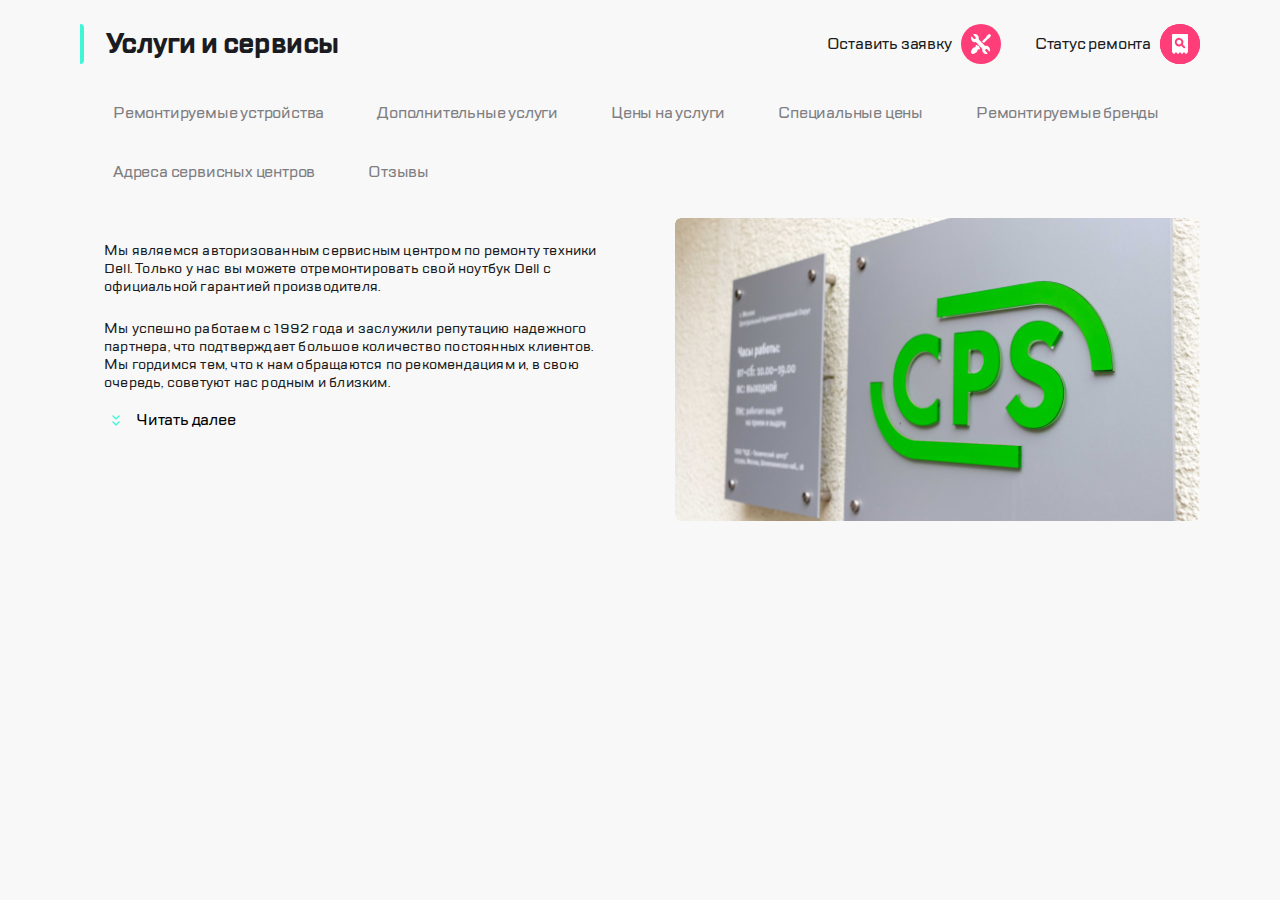
<file: index.html>
<!DOCTYPE html>
<html lang="ru">
  <head>
    <meta charset="UTF-8" />
    <meta http-equiv="X-UA-Compatible" content="IE=edge" />
    <meta name="viewport" content="width=device-width, initial-scale=1.0" />
    <link rel="stylesheet" href="./reset.css" />
    <link rel="stylesheet" href="./style.css" />
    <link rel="stylesheet" href="./min768.css" />
    <link rel="stylesheet" href="./min1120.css" />
    <title>Document</title>
  </head>
  <body>
    <div class="site">
      <header class="header">
        <ul class="header__list">
          <li class="header__item">
            <button type="button" aria-label="Иконка боковая" class="btn">
              <span class="btn__img"
                ><img src="./img/iconburger.svg" alt="Боковая кнопка"
              /></span>
            </button>
          </li>

          <li class="header__item">
            <a aria-label="Логотип" href="./index.html" class="logo"
              ><img src="./img/header__logo.svg" alt="Логотип"
            /></a>
          </li>

          <li class="header__item">
            <button type="button" aria-label="Иконка звонка" class="btn">
              <span class="btn__img"
                ><img src="./img/iconcall.svg" alt="#"
              /></span>
            </button>
          </li>

          <li class="header__item">
            <button type="button" aria-label="Иконка чата" class="btn">
              <span class="btn__img"
                ><img src="./img/iconchat.svg" alt="#"
              /></span>
            </button>
          </li>

          <li class="header__item">
            <button type="button" aria-label="Иконка группы" class="btn">
              <span class="btn__img"
                ><img src="./img/Groupprofile.svg" alt="#"
              /></span>
            </button>
          </li>

          <li class="header__item">
            <button
              type="button"
              aria-label="Иконка оставть заявку"
              class="btn"
            >
              <span class="btn__text">Оставить заявку</span>
              <span class="btn__img"
                ><img src="./img/Grouprepair.svg" alt="#"
              /></span>
            </button>
          </li>
          <li class="header__item">
            <button
              type="button"
              aria-label="Иконка статус ремонта"
              class="btn"
            >
              <span class="btn__text">Статус ремонта</span>
              <span class="btn__img"
                ><img class="btn__img" src="./img/status.svg" alt="#"
              /></span>
            </button>
          </li>
        </ul>
        <h1 class="header__title">Услуги и сервисы</h1>
      </header>

      <nav class="nav">
        <ul class="nav__slides">
          <li class="nav__slide">
            <a href="#" class="nav__link">Ремонтируемые устройства</a>
          </li>
          <li class="nav__slide">
            <a href="#" class="nav__link">Дополнительные услуги</a>
          </li>
          <li class="nav__slide">
            <a href="#" class="nav__link">Цены на услуги</a>
          </li>
          <li class="nav__slide">
            <a href="#" class="nav__link">Специальные цены</a>
          </li>
          <li class="nav__slide">
            <a href="./call.html" class="nav__link">Ремонтируемые бренды</a>
          </li>
          <li class="nav__slide">
            <a href="./menu.html" class="nav__link">Адреса сервисных центров</a>
          </li>
          <li class="nav__slide">
            <a href="./contact.html" class="nav__link">Отзывы</a>
          </li>
        </ul>
      </nav>

      <main class="content">
        <div class="content__block">
          <div class="content__block-text">
            <p class="content__block-paragraph">
              Мы являемся авторизованным сервисным центром по ремонту техники
              Dell. Только у нас вы можете отремонтировать свой ноутбук Dell с
              официальной гарантией производителя.
            </p>
            <p class="content__block-paragraph">
              Мы успешно работаем с 1992 года и заслужили репутацию надежного
              партнера, что подтверждает большое количество постоянных клиентов.
              Мы гордимся тем, что к нам обращаются по рекомендациям и, в свою
              очередь, советуют нас родным и близким.
            </p>
          </div>

          <button class="content__btn">Читать далее</button>
        </div>

        <div class="content__img">
          <img src="img/image.png" alt="Информация о компании" />
        </div>
      </main>
    </div>
  </body>
</html>
</file>
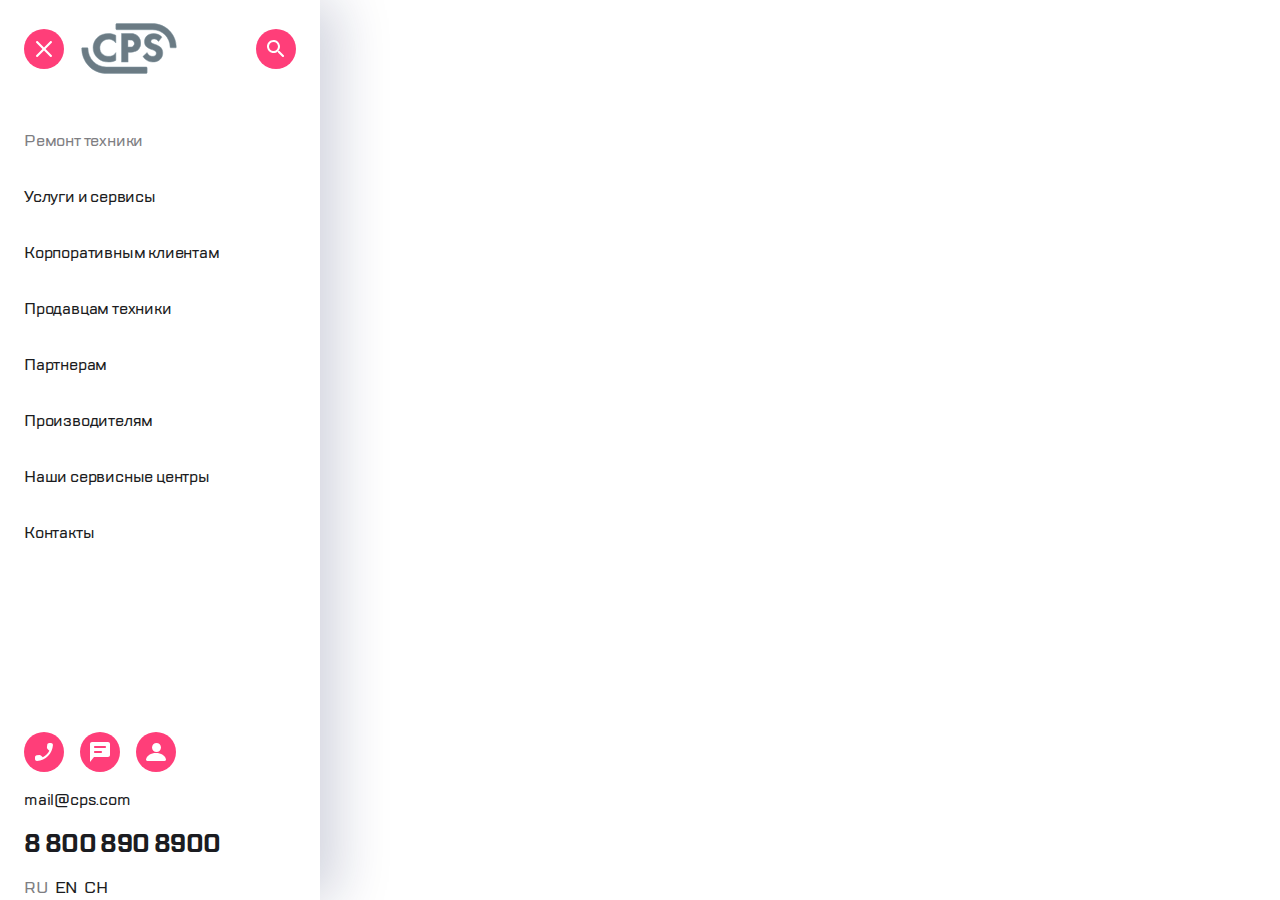
<file: menu.html>
<!DOCTYPE html>
<html lang="ru">
  <head>
    <meta charset="UTF-8" />
    <meta http-equiv="X-UA-Compatible" content="IE=edge" />
    <meta name="viewport" content="width=device-width, initial-scale=1.0" />
    <link rel="stylesheet" href="./reset.css" />
    <link rel="stylesheet" href="./menu.css" />
    <style type="text/css"></style>
    <title>Menu</title>
  </head>
  <body>
    <aside class="menu">
      <div class="header">
        <ul class="header__list">
          <li class="header__item">
            <button type="button" aria-label="Иконка боковая" class="btn">
              <span class="btn-img"
                ><img src="./img/iconburger.svg" alt="#"
              /></span>
            </button>
          </li>
          <li class="header__item">
            <a href="./index.html" class="logo"
              ><img src="./img/header__logo.svg" alt="Логотип"
            /></a>
          </li>
          <li class="header__item">
            <button type="button" aria-label="Иконка поиска" class="btn">
              <span class="btn-img"
                ><img src="./img/iconsearch.svg" alt="#"
              /></span>
            </button>
          </li>
        </ul>
      </div>

      <nav class="nav">
        <ul class="nav__list">
          <li class="nav__item">
            <a href="#" class="nav__link nav__link--active">Ремонт техники</a>
          </li>
          <li class="nav__item">
            <a href="#" class="nav__link">Услуги и сервисы</a>
          </li>
          <li class="nav__item">
            <a href="#" class="nav__link">Корпоративным клиентам</a>
          </li>
          <li class="nav__item">
            <a href="#" class="nav__link">Продавцам техники</a>
          </li>
          <li class="nav__item">
            <a href="#" class="nav__link">Партнерам</a>
          </li>
          <li class="nav__item">
            <a href="#" class="nav__link">Производителям</a>
          </li>
          <li class="nav__item">
            <a href="#" class="nav__link">Наши сервисные центры</a>
          </li>
          <li class="nav__item">
            <a href="#" class="nav__link">Контакты</a>
          </li>
        </ul>
      </nav>

      <div class="menu__footer">
        <ul class="footer__list">
          <li class="footer__item">
            <button type="button" aria-label="Иконка звонка" class="btn">
              <span class="btn-img">
                <img src="./img/iconcall.svg" alt="#" />
              </span>
            </button>
            <button type="button" aria-label="Иконка чата" class="btn">
              <span class="btn-img">
                <img src="./img/iconchat.svg" alt="#" />
              </span>
            </button>
            <button
              type="button"
              aria-label="Иконка личный кабинет"
              class="btn"
            >
              <span class="btn-img">
                <img src="./img/iconprofile.svg" alt="#" />
              </span>
            </button>
          </li>
          <li class="footer__item">
            <a href="#" class="footer__link-email" aria-label="Почта"
              >mail@cps.com</a
            >
          </li>
          <li class="footer__item">
            <a href="#" class="footer__link-phone" aria-label="Номер телефона"
              >8 800 890 8900</a
            >
          </li>
          <li class="footer__item">
            <form method="get" action="#" class="lang">
              <input
                type="radio"
                name="ru"
                id="ru"
                class="lang__item"
                checked
              />
              <label for="ru" class="lang__text">RU</label>

              <input type="radio" name="en" id="en" class="lang__item" />
              <label for="en" class="lang__text">EN</label>

              <input type="radio" name="ch" id="ch" class="lang__item" />
              <label for="ch" class="lang__text">CH</label>
            </form>
          </li>
        </ul>
      </div>
    </aside>
  </body>
</html>
</file>
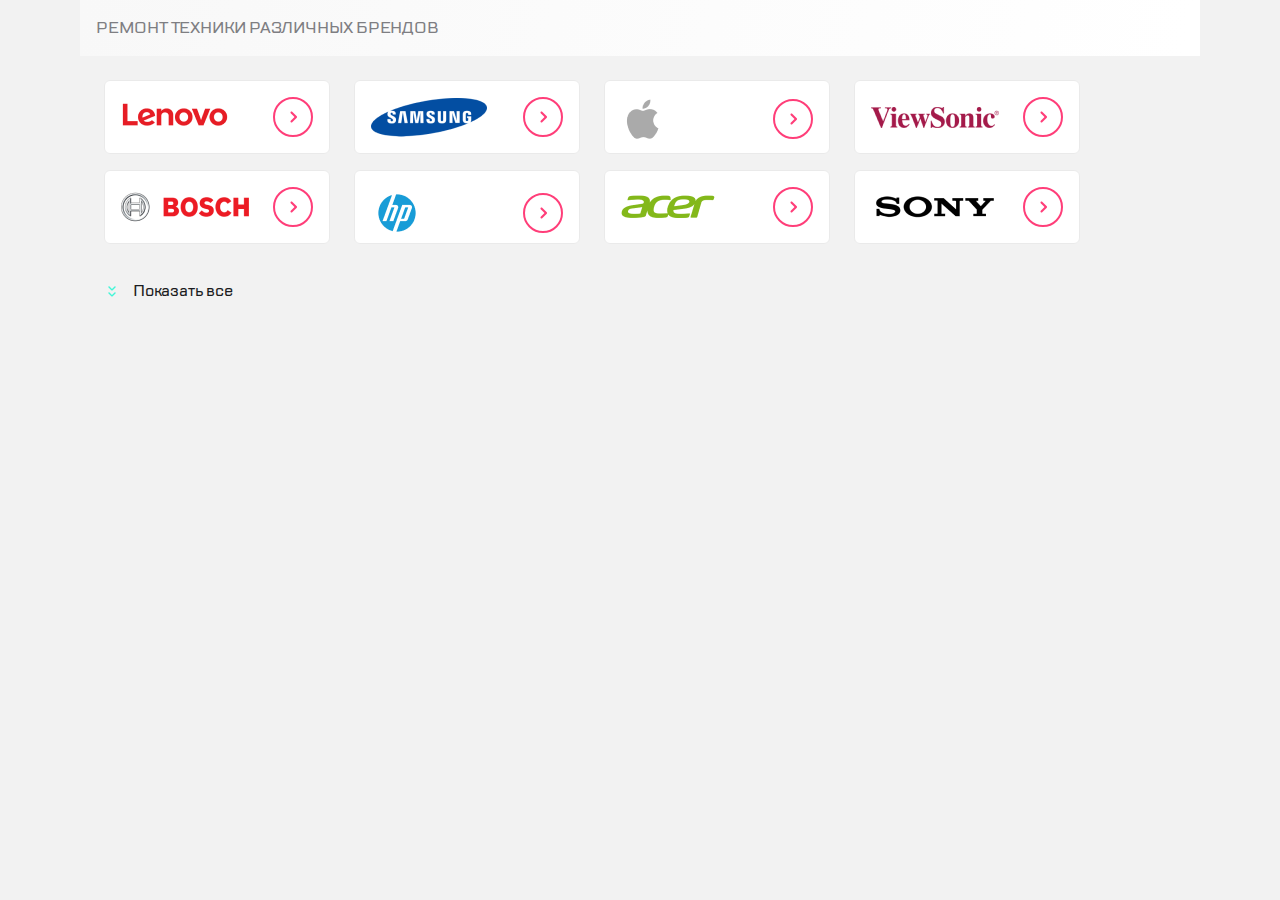
<file: swiper_services/services.html>
<!DOCTYPE html>
<html lang="en">
  <head>
    <meta charset="UTF-8" />
    <meta http-equiv="X-UA-Compatible" content="IE=edge" />
    <meta name="viewport" content="width=device-width, initial-scale=1.0" />
    <link rel="stylesheet" href="./reset.css" />
    <link rel="stylesheet" href="./services.css" />
    <link rel="stylesheet" href="./min768.css" />

    <link
      rel="stylesheet"
      href="https://cdn.jsdelivr.net/npm/swiper@8/swiper-bundle.min.css"
    />

    <script src="https://cdn.jsdelivr.net/npm/swiper@8/swiper-bundle.min.js"></script>
    <title>Swiper</title>
  </head>
  <body>
    <section class="services">
      <h1 class="services__heading heading-gradient">
        Ремонт техники различных брендов
      </h1>
      <div class="content">
        <div id="swiper">
          <ul class="swiper-wrapper">
            <li class="swiper-slide">
              <a href="#" class="swiper-div">
                <img src="./img/lenovo.png" alt="#" />
                <img src="./img/dropdown.svg" alt="#" />
              </a>
            </li>
            <li class="swiper-slide">
              <a href="#" class="swiper-div">
                <img src="./img/samsung.png" alt="#" />
                <img src="./img/dropdown.svg" alt="#" />
              </a>
            </li>
            <li class="swiper-slide">
              <a href="#" class="swiper-div">
                <img src="./img/apple.png" alt="#" />
                <img src="./img/dropdown.svg" alt="#" />
              </a>
            </li>
            <li class="swiper-slide">
              <a href="#" class="swiper-div">
                <img src="./img/viewsonic.png" alt="#" />
                <img src="./img/dropdown.svg" alt="#" />
              </a>
            </li>
            <li class="swiper-slide">
              <a href="#" class="swiper-div">
                <img src="./img/bosch.png" alt="#" />
                <img src="./img/dropdown.svg" alt="#" />
              </a>
            </li>
            <li class="swiper-slide">
              <a href="#" class="swiper-div">
                <img src="./img/hp.png" alt="#" />
                <img src="./img/dropdown.svg" alt="#" />
              </a>
            </li>
            <li class="swiper-slide">
              <a href="#" class="swiper-div">
                <img src="./img/acer.png" alt="#" />
                <img src="./img/dropdown.svg" alt="#" />
              </a>
            </li>
            <li class="swiper-slide">
              <a href="#" class="swiper-div">
                <img src="./img/sony.png" alt="#" />
                <img src="./img/dropdown.svg" alt="#" />
              </a>
            </li>
            <li class="swiper-slide">
              <a href="#" class="swiper-div">
                <img src="./img/lenovo.png" alt="#" />
                <img src="./img/dropdown.svg" alt="#" />
              </a>
            </li>
            <li class="swiper-slide">
              <a href="#" class="swiper-div">
                <img src="./img/samsung.png" alt="#" />
                <img src="./img/dropdown.svg" alt="#" />
              </a>
            </li>
            <li class="swiper-slide">
              <a href="#" class="swiper-div">
                <img src="./img/apple.png" alt="#" />
                <img src="./img/dropdown.svg" alt="#" />
              </a>
            </li>
          </ul>
          <ul class="swiper-pagination">
            <li class="swiper-pagination-bullet"></li>
            <li class="swiper-pagination-bullet"></li>
            <li class="swiper-pagination-bullet"></li>
            <li class="swiper-pagination-bullet"></li>
            <li class="swiper-pagination-bullet"></li>
            <li class="swiper-pagination-bullet"></li>
            <li class="swiper-pagination-bullet"></li>
            <li class="swiper-pagination-bullet"></li>
            <li class="swiper-pagination-bullet"></li>
          </ul>

          <!-- If we need pagination -->
        </div>

        <button class="content__btn-more">Показать все</button>
        <script src="./swiper.js"></script>
      </div>
    </section>
  </body>
</html>
</file>
<file: style.css>
@font-face {
  font-family: "TT Lakes";
  src: url("./font/TTLakes-Bold.eot");
  src: local("TT Lakes Bold"), local("TTLakes-Bold"),
    url("./font/TTLakes-Bold.eot") format("embedded-opentype"),
    url("./font/TTLakes-Bold.woff") format("woff"),
    url("./font/TTLakes-Bold.ttf") format("truetype");
  font-weight: bold;
  font-style: normal;
}

@font-face {
  font-family: "TT Lakes";
  src: url("./font/TTLakes-Medium.eot");
  src: local("TT Lakes Medium"), local("TTLakes-Medium"),
    url("./font/TTLakes-Medium.eot") format("embedded-opentype"),
    url("./font/TTLakes-Medium.woff") format("woff"),
    url("./font/TTLakes-Medium.ttf") format("truetype");
  font-weight: 500;
  font-style: normal;
}

@font-face {
  font-family: "TT Lakes";
  src: url("./font/TTLakes-Regular.eot");
  src: local("TT Lakes Regular"), local("TTLakes-Regular"),
    url("./font/TTLakes-Regular.eot") format("embedded-opentype"),
    url("./font/TTLakes-Medium.woff") format("woff"),
    url("./font/TTLakes-Regular.ttf") format("truetype");
  font-weight: normal;
  font-style: normal;
}

.site {
  width: 100%;
  overflow: hidden;
  background: #f8f8f8;
}

.header {
  display: flex;
  flex-wrap: wrap;
}

.header__title::before {
  content: "";
  display: flex;
  top: 0px;
  left: 0;
  width: 4px;
  height: 40px;
  background-color: #41f6d7;
  border-top-right-radius: 4px;
  border-bottom-right-radius: 4px;
}

.header__list {
  display: flex;
  flex-wrap: nowrap;
  justify-content: space-between;
  align-items: center;
  padding: 18px 16px;
  width: 100%;
  background: #fff;
}

.header::before {
  position: absolute;
  content: "";
  display: flex;
  width: 2px;
  height: 32px;
  left: 58.12%;
  top: 28px;
  background: #eaeaea;
  border-radius: 1px;
}

.header__item {
  display: flex;
}

.logo {
  width: 96.55px;
  height: 50.81px;
}

.btn {
  display: flex;
  column-gap: 9px;
  align-items: center;
}

.btn__text {
  display: none;
  font-family: "TT Lakes";
  font-style: normal;
  font-weight: 500;
  font-size: 16px;
  line-height: 24px;
  /* identical to box height, or 150% */
  text-align: right;
  letter-spacing: -0.2px;
  color: #1b1c21;
}

.btn__img {
  background: #ff3e79;
  border-radius: 50%;
  width: 40px;
  height: 40px;
  display: flex;
  align-items: center;
  justify-content: center;
}

.header__item:nth-child(4),
.header__item:nth-child(5),
.header__item:nth-child(3) {
  display: none;
}

.header__title {
  border-top: 1px solid #d9fff5;
  padding-top: 24px;
  width: 100%;
  display: flex;
  align-items: flex-start;
  font-family: "TT Lakes";
  font-style: normal;
  font-weight: 700;
  font-size: 28px;
  line-height: 40px;
  /* identical to box height, or 143% */
  letter-spacing: -0.6px;
  color: #1b1c21;
  column-gap: 22px;
}

.nav {
  padding: 24px 16px;
  display: flex;
  overflow: auto;
  -ms-overflow-style: none;
  scrollbar-width: none;
}

.nav::-webkit-scrollbar {
  width: 0;
  height: 0;
}

.nav__slides::after {
  content: "";
  position: absolute;
  right: 0px;
  width: 24px;
  height: 40px;
  background: linear-gradient(
    270deg,
    #f8f8f8 16.84%,
    rgba(248, 248, 248, 0.0001) 100%
  );
}

.nav__slides {
  display: flex;
  flex-direction: row;
  flex-wrap: nowrap;
  white-space: nowrap;
  align-items: center;
  column-gap: 19px;
}

.nav__slide {
  display: flex;
}

.nav__link {
  display: inline-block;
  padding: 8px 15px;
  border: 2px solid transparent;
  font-family: "TT Lakes";
  font-style: normal;
  font-weight: 500;
  font-size: 16px;
  line-height: 24px;
  letter-spacing: -0.2px;
  color: #7e7e82;
}

.nav__link:hover {
  background: #ffffff;
  border: 2px solid rgb(184, 255, 236);
  border-radius: 6px;
  transition: all 0.4s ease-out;
}

.nav__link:active {
  background: #ffffff;
  border: 2px solid rgb(184, 255, 236);
  border-radius: 6px;
}

.content {
  width: 100%;
  display: flex;
  flex-wrap: wrap;
  justify-content: center;
  align-items: center;
  background: #f8f8f8;
  row-gap: 16px;
  justify-content: center;
}

.content__block {
  width: 90%;
  display: flex;
  flex-direction: column;
  align-content: flex-start;
  row-gap: 16px;
}

.content__block-text {
  display: flex;
  flex-direction: column;
  max-height: 90px;
  row-gap: 24px;
  overflow: hidden;
}

.content__block-paragraph {
  font-family: "TT Lakes";
  font-style: normal;
  font-weight: 400;
  font-size: 14px;
  line-height: 18px;
  /* or 129% */
  letter-spacing: 0.2px;
  color: #1b1c21;
}

.content__btn {
  column-gap: 8px;
  display: flex;
  flex-direction: row;
  align-content: center;
  background: none;
  font-family: "TT Lakes";
  font-style: normal;
  font-weight: 500;
  font-size: 16px;
  line-height: 24px;
  /* identical to box height, or 150% */
  letter-spacing: -0.2px;
}

.content__btn::before {
  content: "";
  display: flex;
  width: 24px;
  height: 24px;
  background-repeat: no-repeat;
  background-image: url("data:image/svg+xml,%3Csvg width='8' height='11' viewBox='0 0 8 11' fill='none' xmlns='http://www.w3.org/2000/svg'%3E%3Cpath fill-rule='evenodd' clip-rule='evenodd' d='M6.50008 0.500076L4.00008 3.00008L1.50008 0.500076C1.22393 0.223933 0.776218 0.223933 0.500076 0.500076C0.223933 0.776218 0.223933 1.22393 0.500075 1.50008L3.29297 4.29297C3.68349 4.68349 4.31666 4.68349 4.70718 4.29297L7.50008 1.50008C7.77622 1.22393 7.77622 0.776218 7.50008 0.500076C7.22393 0.223933 6.77622 0.223933 6.50008 0.500076ZM6.50008 6.50008L4.00008 9.00008L1.50008 6.50008C1.22393 6.22393 0.776218 6.22393 0.500076 6.50008C0.223933 6.77622 0.223933 7.22393 0.500075 7.50008L3.29297 10.293C3.68349 10.6835 4.31666 10.6835 4.70718 10.293L7.50008 7.50008C7.77622 7.22393 7.77622 6.77622 7.50008 6.50008C7.22393 6.22393 6.77622 6.22393 6.50008 6.50008Z' fill='%2341F6D7'/%3E%3C/svg%3E%0A");
  background-position: center;
}

.content__img {
  height: 383px;
  box-sizing: border-box;
}

.content__img img {
  width: 100%;
}
</file>
<file: min768.css>
@media (min-width: 768px) and (max-width: 1119px) {
  .header__item:nth-child(2),
  .header__item:nth-child(3),
  .header__item:nth-child(4),
  .header__item:nth-child(5),
  .header__item:nth-child(6) {
    display: flex;
  }

  .header__item:nth-child(2) {
    flex-grow: 0.5;
  }

  .header::after {
    position: absolute;
    content: "";
    display: flex;
    width: 2px;
    height: 32px;
    right: 18%;
    top: 28px;

    background: #eaeaea;
    border-radius: 1px;
  }

  .header::before {
    position: absolute;
    content: "";
    display: flex;
    width: 2px;
    height: 32px;
    left: 9%;
    top: 28px;

    background: #eaeaea;
    border-radius: 1px;
  }

  .content {
    width: 100%;
    align-items: flex-start;
    flex-direction: row;
    flex-wrap: nowrap;
    row-gap: 0px;
  }

  .content__block {
    width: 45%;
    padding: 24px;
  }

  .content__img {
    padding: 24px;
    height: 260;
  }

  .content__img img {
    border-radius: 6px;
  }
}
</file>
<file: min1120.css>
@charset "utf-8";

@media (min-width: 1120px) {
  body {
    background: #f8f8f8;
  }

  .site {
    width: 1120px;
    margin: 0 auto;
  }

  .header {
    width: 100%;
    display: inline-flex;
    flex-wrap: nowrap;
    padding-top: 24px;
  }

  .header__item:nth-child(1),
  .header__item:nth-child(2) {
    display: none;
  }

  .btn__text {
    display: flex;
  }

  .header__list {
    background: #f8f8f8;
    padding: 0;
    flex-shrink: 2;
  }

  .header::after {
    position: absolute;
    content: "";
    display: none;
    width: 2px;
    height: 32px;
    right: 18%;
    top: 28px;

    background: #eaeaea;
    border-radius: 1px;
  }

  .header::before {
    position: absolute;
    content: "";
    display: none;
    width: 2px;
    height: 32px;
    left: 9%;
    top: 28px;

    background: #eaeaea;
    border-radius: 1px;
  }

  .header__title {
    text-align: center;
    order: -1;
    padding: 0;
    border-top: none;
  }

  .nav__slides {
    flex-wrap: wrap;
    overflow: hidden;
    row-gap: 15px;
  }

  .content {
    align-items: flex-start;
    flex-direction: row;
    flex-wrap: nowrap;
    row-gap: 0px;
  }

  .content__block {
    width: 45%;
    padding: 24px;
  }

  .content__block-text {
    max-height: 160px;
  }

  .content__img {
    padding-left: 50px;
  }

  .content__img img {
    border-radius: 6px;
  }
}
</file>
<file: menu.css>
/* FONTS */
@font-face {
  font-family: "TT Lakes";
  src: url("./font/TTLakes-Bold.eot");
  src: local("TT Lakes Bold"), local("TTLakes-Bold"),
    url("./font/TTLakes-Bold.eot") format("embedded-opentype"),
    url("./font/TTLakes-Bold.woff") format("woff"),
    url("./font/TTLakes-Bold.ttf") format("truetype");
  font-weight: bold;
  font-style: normal;
}

@font-face {
  font-family: "TT Lakes";
  src: url("./font/TTLakes-Medium.eot");
  src: local("TT Lakes Medium"), local("TTLakes-Medium"),
    url("./font/TTLakes-Medium.eot") format("embedded-opentype"),
    url("./font/TTLakes-Medium.woff") format("woff"),
    url("./font/TTLakes-Medium.ttf") format("truetype");
  font-weight: 500;
  font-style: normal;
}

@font-face {
  font-family: "TT Lakes";
  src: url("./font/TTLakes-Regular.eot");
  src: local("TT Lakes Regular"), local("TTLakes-Regular"),
    url("./font/TTLakes-Regular.eot") format("embedded-opentype"),
    url("./font/TTLakes-Medium.woff") format("woff"),
    url("./font/TTLakes-Regular.ttf") format("truetype");
  font-weight: normal;
  font-style: normal;
}

/* menu*/

.menu {
  position: absolute;
  top: 0;
  left: 0px;
  width: 320px;
  height: 100vh;

  background: #ffffff;
  box-shadow: 16px 0px 52px rgba(14, 24, 80, 0.2);

  display: flex;
  flex-direction: column;
  justify-content: flex-start;

  font-family: "TT Lakes";
  font-style: normal;
  font-weight: 500;
  font-size: 16px;
  line-height: 24px;
  /*identicaltoboxheight,or150%*/
  letter-spacing: -0.2px;
  color: #1b1c21;
}

.header__list {
  padding: 23px 24px;
  display: flex;
  flex-direction: row;
  align-items: center;
  column-gap: 16.73px;
}

.header__item:nth-child(2) {
  flex-grow: 1;
}

.logo {
  display: flex;
  width: 97px;
  height: 51px;
}

.btn {
  display: flex;
}

.btn:hover {
  opacity: 0.8;
  transform: rotate(25deg);
  transition: all 0.5s ease-in-out;
}

.btn-img {
  display: flex;
  justify-content: center;
  align-items: center;
  width: 40px;
  height: 40px;
  background: #ff3e79;
  border-radius: 50%;
}

/* MAIN */
.nav {
  padding: 32px 24px;
  flex-grow: 1;
}

.nav__list {
  display: flex;
  flex-direction: column;
  row-gap: 32px;
}

.nav__item {
  display: flex;
}

.nav__link {
  color: #1b1c21;
  display: flex;
  flex-direction: row;
  align-items: center;
}

.nav__link:hover {
  color: #7e7e82;
}

.nav__link--active {
  color: #7e7e82;
  flex-direction: row;
}

.nav__link:hover::before {
  color: #7e7e82;
  position: absolute;
  content: "";
  left: 0px;
  width: 4px;
  height: 40px;
  background: #41f6d7;
  border-top-right-radius: 4px;
  border-bottom-right-radius: 4px;
}

/* FOOTER */
.menu__footer {
  padding-left: 24px;
}

.footer__list {
  display: flex;
  flex-direction: column;
  row-gap: 16px;
}

.footer__item {
  display: flex;
  flex-direction: row;
  column-gap: 16px;
}

.footer__link-email {
  font-family: "TT Lakes";
  font-style: normal;
  font-weight: 500;
  font-size: 16px;
  line-height: 24px;
  /* identical to box height, or 150% */

  letter-spacing: -0.2px;

  color: #1b1c21;
}

.footer__link-email:active {
  color: #7e7e82;
}

.footer__link-email:hover {
  color: #7e7e82;
}

.footer__link-phone {
  font-family: "TT Lakes";
  font-style: normal;
  font-weight: 700;
  font-size: 24px;
  line-height: 32px;
  /* identical to box height, or 133% */

  letter-spacing: -0.6px;

  color: #1b1c21;
}

.footer__link-phone:active {
  color: #7e7e82;
}

.footer__link-phone:hover {
  color: #7e7e82;
}

.lang {
  display: flex;
  column-gap: 7px;
}

.lang__text {
  font-family: "TT Lakes";
  font-style: normal;
  font-weight: 500;
  font-size: 16px;
  line-height: 24px;
  /* identical to box height, or 150% */

  letter-spacing: -0.2px;

  color: #1b1c21;
}

.lang__item {
  position: absolute;
  width: 1px;
  height: 1px;
  margin: -1px;
  border: 0;
  padding: 0;
  clip: rect(0, 0, 0, 0);
  overflow: hidden;
}

.lang__item:hover + .lang__text {
  color: #7e7e82;
}

.lang__item:checked + .lang__text {
  color: #7e7e82;
}
</file>
<file: swiper_services/services.css>
@font-face {
  font-family: "TT Lakes";
  src: url("./font/TTLakes-Bold.eot");
  src: local("TT Lakes Bold"), local("TTLakes-Bold"),
    url("./font/TTLakes-Bold.eot") format("embedded-opentype"),
    url("./font/TTLakes-Bold.woff") format("woff"),
    url("./font/TTLakes-Bold.ttf") format("truetype");
  font-weight: bold;
  font-style: normal;
}

@font-face {
  font-family: "TT Lakes";
  src: url("./font/TTLakes-Medium.eot");
  src: local("TT Lakes Medium"), local("TTLakes-Medium"),
    url("./font/TTLakes-Medium.eot") format("embedded-opentype"),
    url("./font/TTLakes-Medium.woff") format("woff"),
    url("./font/TTLakes-Medium.ttf") format("truetype");
  font-weight: 500;
  font-style: normal;
}

@font-face {
  font-family: "TT Lakes";
  src: url("./font/TTLakes-Regular.eot");
  src: local("TT Lakes Regular"), local("TTLakes-Regular"),
    url("./font/TTLakes-Regular.eot") format("embedded-opentype"),
    url("./font/TTLakes-Medium.woff") format("woff"),
    url("./font/TTLakes-Regular.ttf") format("truetype");
  font-weight: normal;
  font-style: normal;
}

.services {
  background: #f2f2f2;
}

.heading-gradient {
  padding: 16px;
  background: linear-gradient(100deg, #f8f8f8 0%, #ffffff 98.61%);
}

.services__heading {
  display: flex;
  padding: 16px;
  font-family: "TT Lakes";
  font-style: normal;
  font-weight: 400;
  font-size: 16px;
  line-height: 24px;
  /* or 150% */

  letter-spacing: -0.2px;
  text-transform: uppercase;

  color: #7e7e82;
}

.content {
  overflow: hidden;
  display: flex;
  flex-direction: column;
  row-gap: 24px;
}

#swiper {
  display: flex;
  flex-direction: column !important;
  row-gap: 6px;
}

.swiper-wrapper {
  display: flex;
  flex-direction: row;
  align-items: center;
  flex-wrap: nowrap;
  padding: 20px;
}

.swiper-slide {
  width: 240px !important;
  height: 72px !important;
  background: #ffffff;
  border: 1px solid #eaeaea;
  border-radius: 6px;
}

.swiper-div {
  padding: 16px;
  display: flex;
  flex-direction: row;
  justify-content: space-between;
  align-items: center;
}

.swiper-wrapper::after {
  content: "";
  position: fixed;
  z-index: 10;
  right: 0px;
  width: 24px;
  height: 81px;
  background: linear-gradient(
    270deg,
    #f8f8f8 16.84%,
    rgba(248, 248, 248, 0.0001) 100%
  );
}

.swiper-pagination {
  position: relative !important;
}

.swiper-pagination-bullet {
  background: #dddddd !important;
}

.swiper-pagination-bullet-active {
  background: #b5b6bc !important;
}

.content__btn-more {
  padding-bottom: 34px;
  display: none;
  flex-direction: row;
  align-content: center;
  background: none;
  column-gap: 9px;

  font-family: "TT Lakes";
  font-style: normal;
  font-weight: 500;
  font-size: 16px;
  line-height: 24px;
  /* identical to box height, or 150% */

  letter-spacing: -0.2px;

  color: #1b1c21;
  cursor: pointer;
}

.content__btn-more::before {
  content: "";
  display: flex;
  width: 24px;

  height: 24px;
  background-repeat: no-repeat;
  background-image: url("data:image/svg+xml,%3Csvg width='8' height='11' viewBox='0 0 8 11' fill='none' xmlns='http://www.w3.org/2000/svg'%3E%3Cpath fill-rule='evenodd' clip-rule='evenodd' d='M6.50008 0.500076L4.00008 3.00008L1.50008 0.500076C1.22393 0.223933 0.776218 0.223933 0.500076 0.500076C0.223933 0.776218 0.223933 1.22393 0.500075 1.50008L3.29297 4.29297C3.68349 4.68349 4.31666 4.68349 4.70718 4.29297L7.50008 1.50008C7.77622 1.22393 7.77622 0.776218 7.50008 0.500076C7.22393 0.223933 6.77622 0.223933 6.50008 0.500076ZM6.50008 6.50008L4.00008 9.00008L1.50008 6.50008C1.22393 6.22393 0.776218 6.22393 0.500076 6.50008C0.223933 6.77622 0.223933 7.22393 0.500075 7.50008L3.29297 10.293C3.68349 10.6835 4.31666 10.6835 4.70718 10.293L7.50008 7.50008C7.77622 7.22393 7.77622 6.77622 7.50008 6.50008C7.22393 6.22393 6.77622 6.22393 6.50008 6.50008Z' fill='%2341F6D7'/%3E%3C/svg%3E%0A");
  background-position: center;
}
</file>
<file: swiper_services/min768.css>
@media (min-width: 768px) {
  #swiper {
    justify-content: center;
    padding: 24px 10px 0 24px;
    height: 175px;
    overflow: hidden;
    transition: height 0.5s;
    -webkit-transition: height 0.5s;
    -moz-transition: height 0.5s;
    -ms-transition: height 0.5s;
    -o-transition: height 0.5s;
  }

  .swiper-wrapper {
    flex-wrap: wrap;
    row-gap: 16px;
    column-gap: 24px;
    padding: 0;
    justify-content: flex-start;
  }

  .swiper-slide {
    width: 224px !important;
    height: 72px !important;
  }

  #swiper.swiper-visible {
    height: 344px;
    overflow-y: hidden;
  }

  .swiper-wrapper::after {
    display: none;
  }

  .swiper-pagination {
    display: none;
  }

  .content__btn-more {
    display: flex;
    padding-left: 20px;
  }

  .content__btn-more::before {
    transition: rotate 0.5s ease-in-out;
    -webkit-transition: rotate 0.5s ease-in-out;
    -moz-transition: rotate 0.5s ease-in-out;
    -ms-transition: rotate 0.5s ease-in-out;
    -o-transition: rotate 0.5s ease-in-out;
  }
}

@media (min-width: 1120px) {
  body {
    width: 1120px;
    margin: 0 auto;
    background: #f2f2f2;
  }

  .swiper-pagination {
    display: none;
  }
}
</file>
